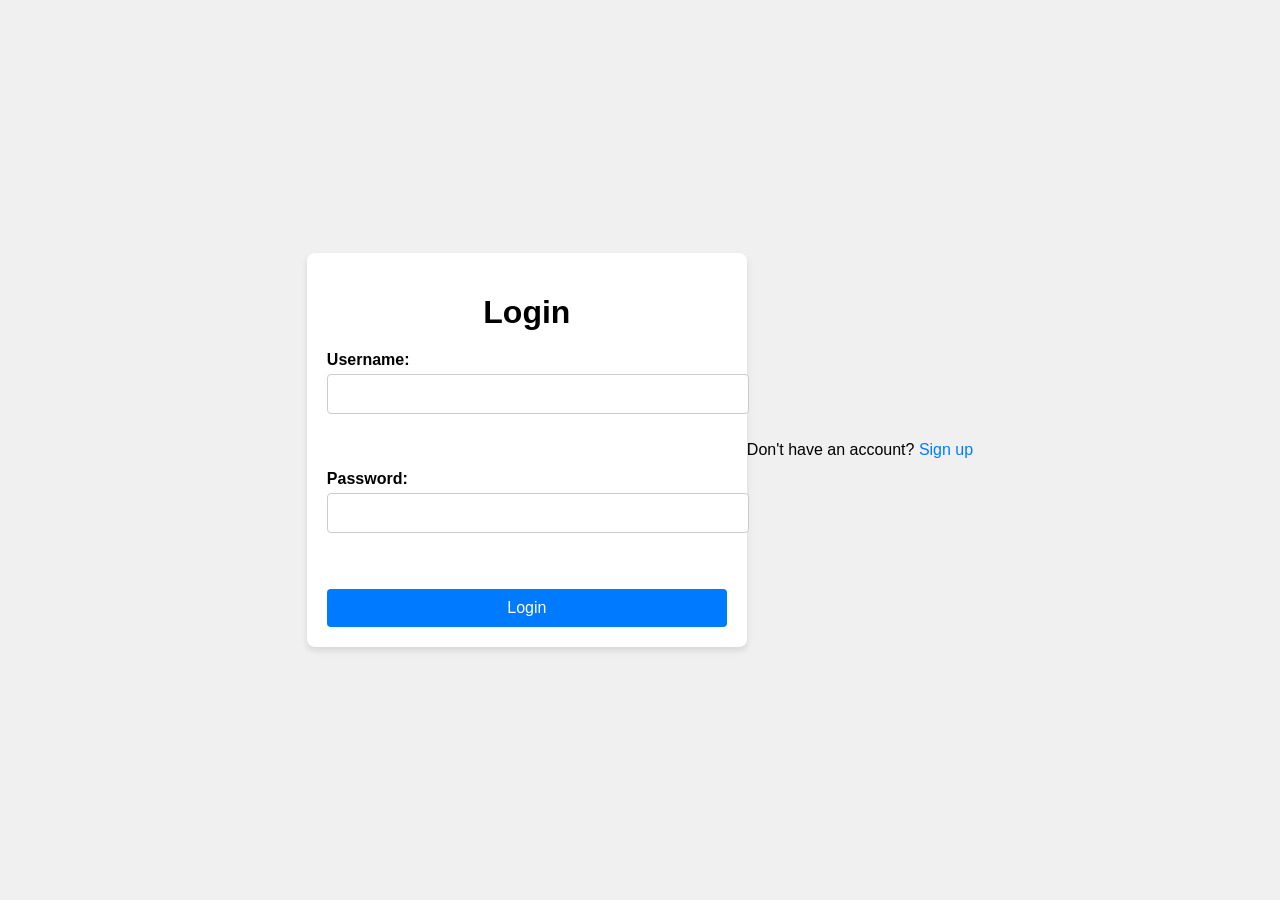
<file: templates/login.html>
<!DOCTYPE html>
<html>
<head>
    <title>Login</title>
    <style>
        body {
            font-family: Arial, sans-serif;
            background-color: #f0f0f0;
            display: flex;
            justify-content: center;
            align-items: center;
            height: 100vh;
            margin: 0;
        }

        form {
            background-color: #ffffff;
            padding: 20px;
            border-radius: 8px;
            box-shadow: 0 4px 6px rgba(0, 0, 0, 0.1);
            max-width: 400px;
            width: 100%;
        }

        h1 {
            text-align: center;
            margin-bottom: 20px;
        }

        label {
            display: block;
            font-weight: bold;
            margin-bottom: 5px;
        }

        input[type="text"], input[type="password"] {
            display: block;
            width: 100%;
            padding: 10px;
            margin-bottom: 20px;
            border: 1px solid #ccc;
            border-radius: 4px;
            font-size: 16px;
        }

        input[type="submit"] {
            display: block;
            width: 100%;
            padding: 10px;
            background-color: #007BFF;
            color: #ffffff;
            border: none;
            border-radius: 4px;
            font-size: 16px;
            cursor: pointer;
        }

        input[type="submit"]:hover {
            background-color: #0056b3;
        }

        p {
            text-align: center;
        }

        a {
            color: #007BFF;
            text-decoration: none;
        }

        a:hover {
            text-decoration: underline;
        }
    </style>
</head>
<body>
    <form action="/login" method="POST">
        <h1>Login</h1>
        <label for="username">Username:</label>
        <input type="text" id="username" name="username" required><br><br>
        <label for="password">Password:</label>
        <input type="password" id="password" name="password" required><br><br>
        <input type="submit" value="Login">
    </form>
    <p>Don't have an account? <a href="{{ url_for('signup') }}">Sign up</a></p>
</body>
</html>
</file>
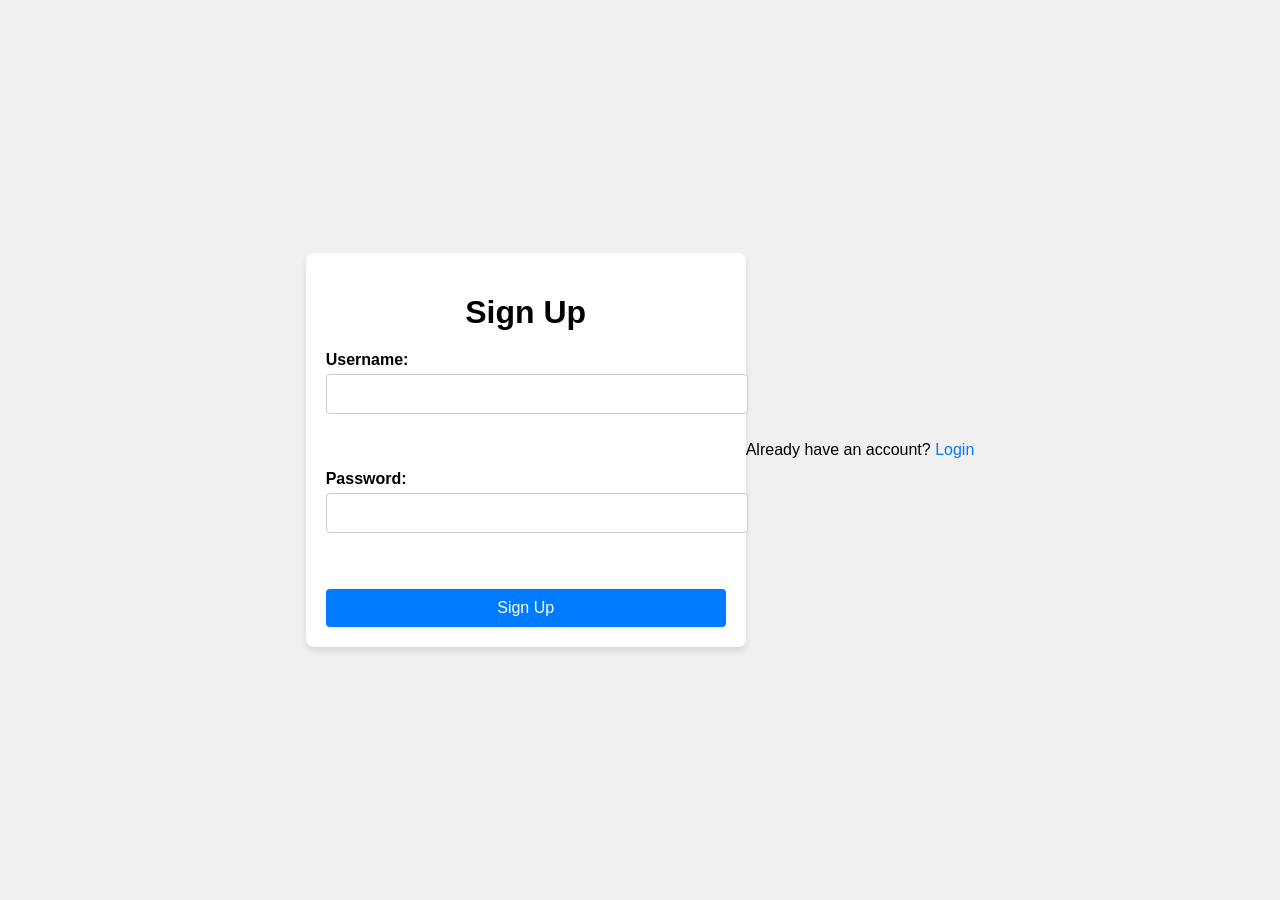
<file: templates/signup.html>
<!DOCTYPE html>
<html>
<head>
    <title>Sign Up</title>
    <style>
        body {
            font-family: Arial, sans-serif;
            background-color: #f0f0f0;
            display: flex;
            justify-content: center;
            align-items: center;
            height: 100vh;
            margin: 0;
        }

        form {
            background-color: #ffffff;
            padding: 20px;
            border-radius: 8px;
            box-shadow: 0 4px 6px rgba(0, 0, 0, 0.1);
            max-width: 400px;
            width: 100%;
        }

        h1 {
            text-align: center;
            margin-bottom: 20px;
        }

        label {
            display: block;
            font-weight: bold;
            margin-bottom: 5px;
        }

        input[type="text"], input[type="password"] {
            display: block;
            width: 100%;
            padding: 10px;
            margin-bottom: 20px;
            border: 1px solid #ccc;
            border-radius: 4px;
            font-size: 16px;
        }

        input[type="submit"] {
            display: block;
            width: 100%;
            padding: 10px;
            background-color: #007BFF;
            color: #ffffff;
            border: none;
            border-radius: 4px;
            font-size: 16px;
            cursor: pointer;
        }

        input[type="submit"]:hover {
            background-color: #0056b3;
        }

        p {
            text-align: center;
        }

        a {
            color: #007BFF;
            text-decoration: none;
        }

        a:hover {
            text-decoration: underline;
        }
    </style>
</head>
<body>
    <form action="/signup" method="POST">
        <h1>Sign Up</h1>
        <label for="username">Username:</label>
        <input type="text" id="username" name="username" required><br><br>
        <label for="password">Password:</label>
        <input type="password" id="password" name="password" required><br><br>
        <input type="submit" value="Sign Up">
    </form>
    <p>Already have an account? <a href="{{ url_for('login') }}">Login</a></p>
</body>
</html>
</file>
